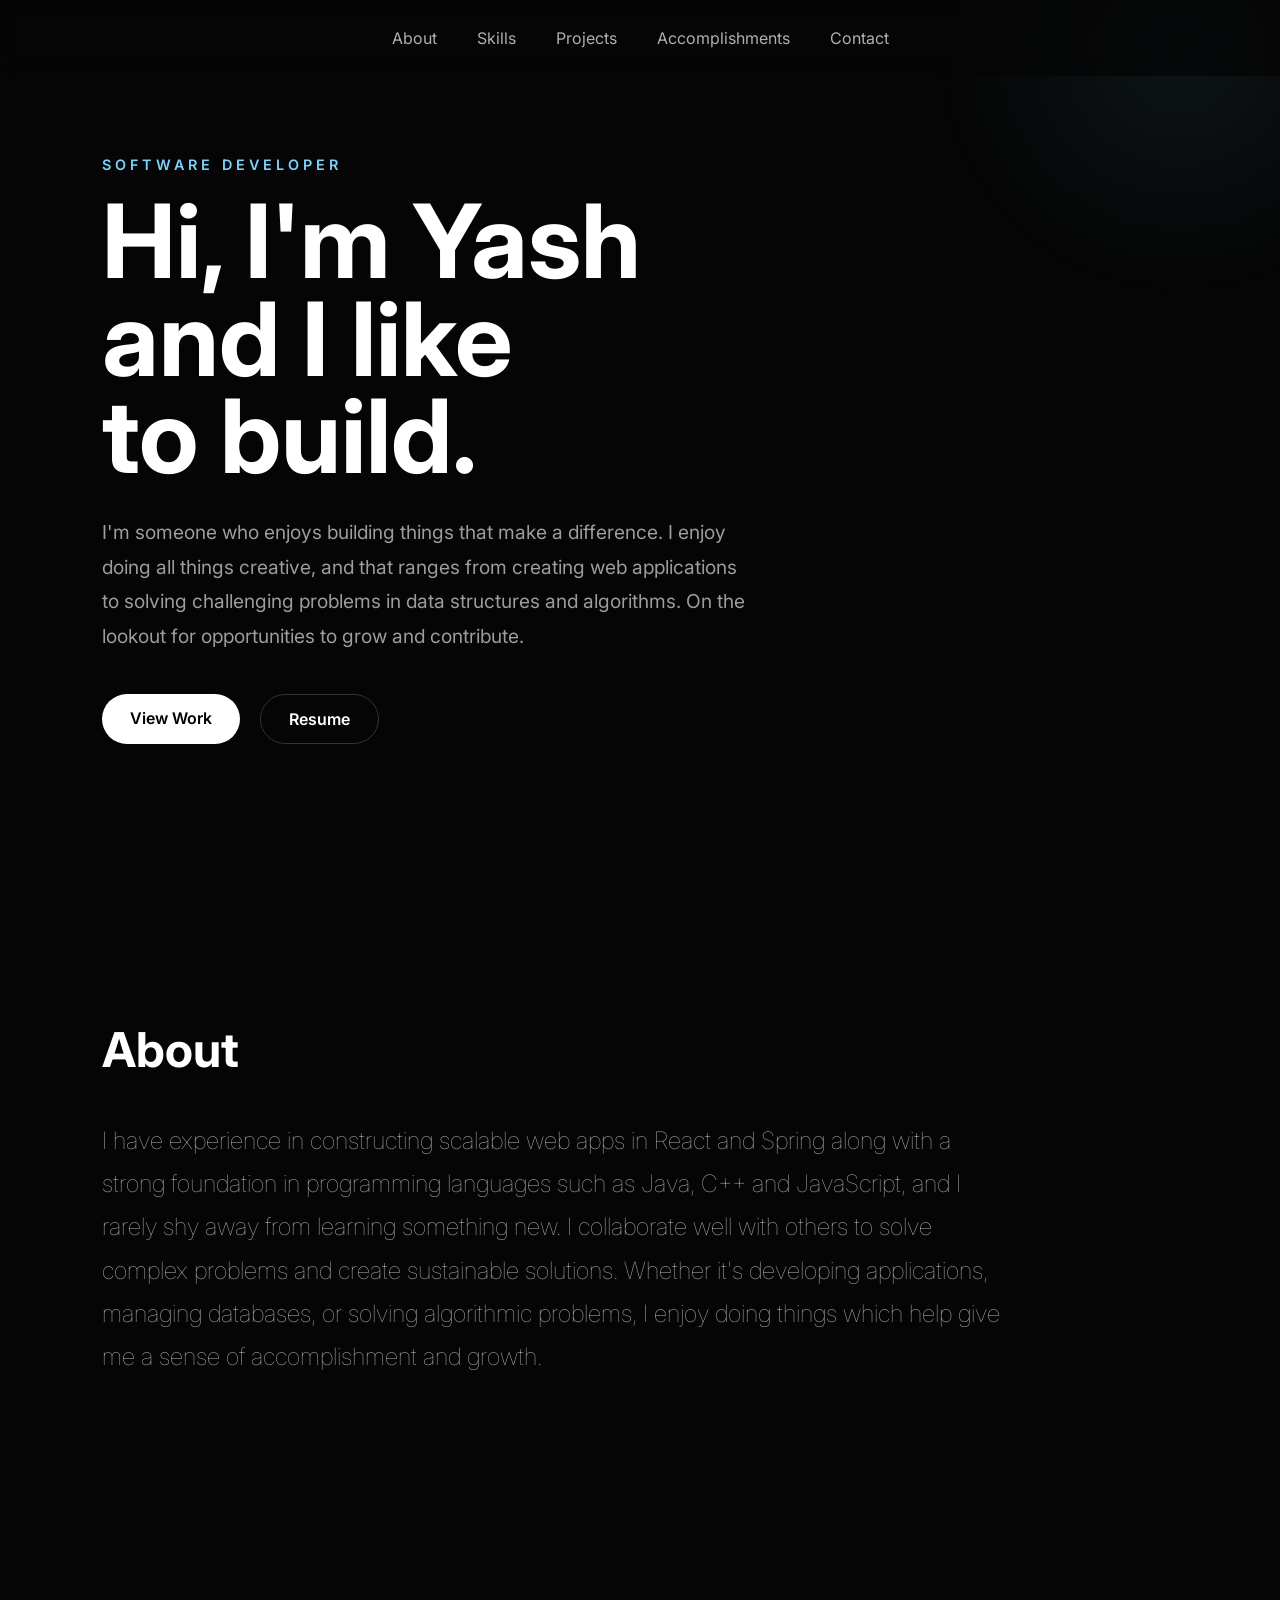
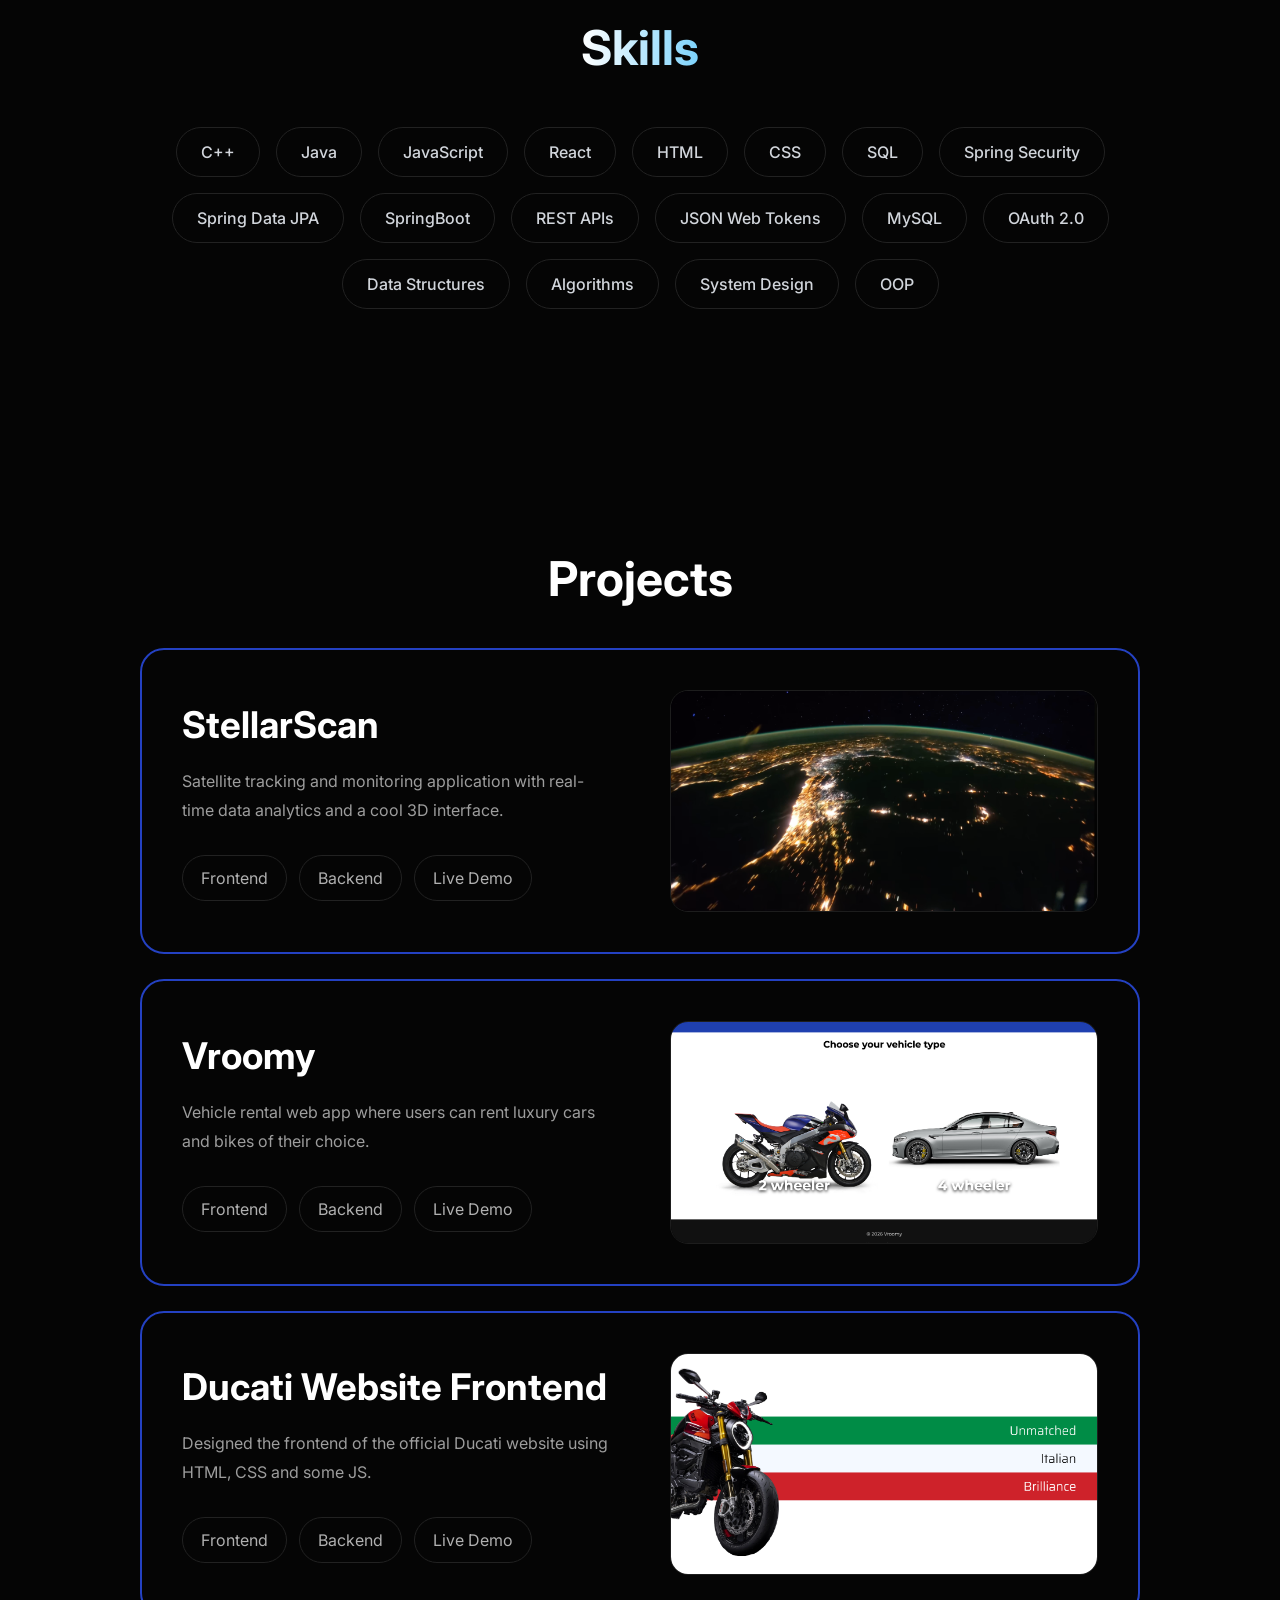
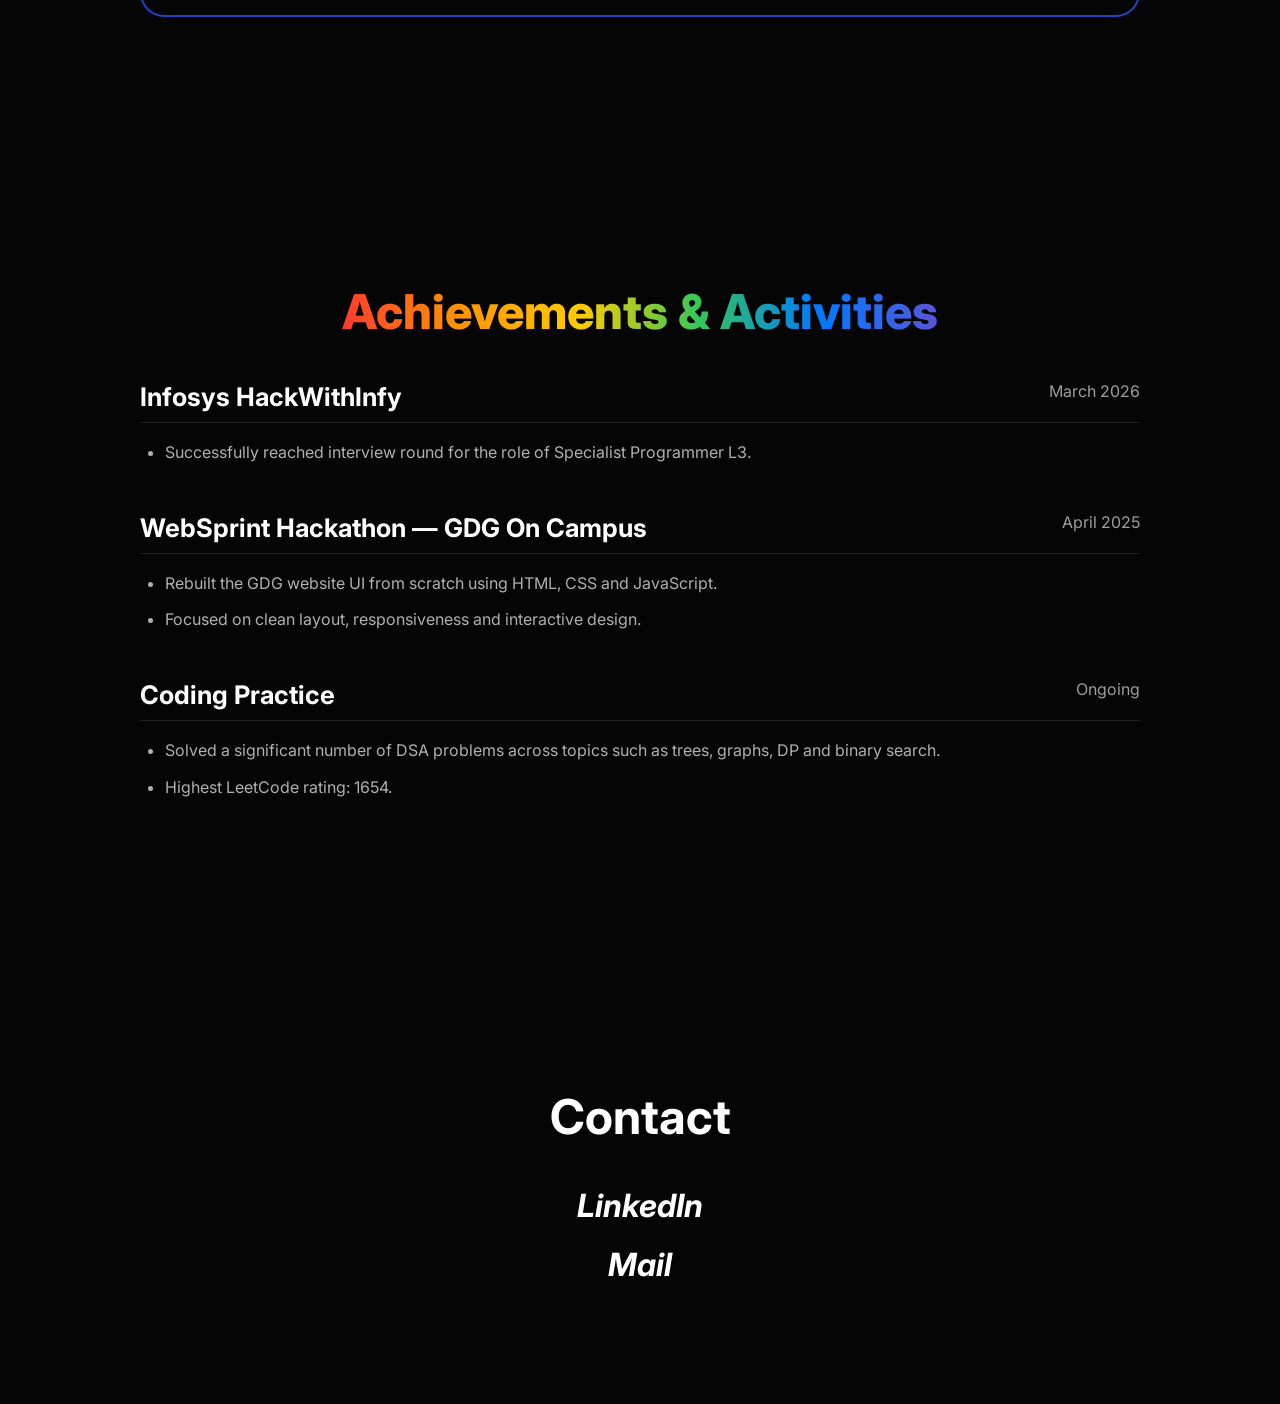
<file: index.html>
<!DOCTYPE html>
<html lang="en">

<head>
  <meta charset="UTF-8">
  <meta name="viewport" content="width=device-width, initial-scale=1.0">
  <title>Yash Udasi</title>

  <link rel="stylesheet" href="style.css">

  <link href="https://fonts.googleapis.com/css2?family=Inter:wght@300;400;500;600;700;800&display=swap"
    rel="stylesheet">
</head>

<body>

  <nav>
    <ul>
      <li><a href="#about">About</a></li>
      <li><a href="#skills">Skills</a></li>
      <li><a href="#work">Projects</a></li>
      <li><a href="#experience">Accomplishments</a></li>
      <li><a href="#contact">Contact</a></li>
    </ul>
  </nav>

  <section class="hero">

    <span class="eyebrow">SOFTWARE DEVELOPER</span>

    <h1>
      Hi, I'm Yash <br>
      and I like<br>
      to build.
    </h1>

    <p>
      I'm someone who enjoys building things that make a difference. I enjoy doing all things creative, and that ranges
      from creating web applications to solving challenging problems in
      data structures and algorithms. On the lookout for opportunities to grow and
      contribute.
    </p>

    <div class="hero-buttons">
      <a href="#work" class="btn">View Work</a>
      <a href="Yash_Udasi_Main_Resume copy.pdf" download class="btn secondary">
        Resume
      </a>
    </div>

  </section>

  <section id="about" class="section">

    <h2>About</h2>

    <p class="large-text">
      I have experience in constructing scalable web apps in React and Spring along with a strong foundation in
      programming languages such as Java, C++ and JavaScript, and I rarely shy away from learning something new.
      I collaborate well with others to solve complex problems and create sustainable solutions.
      Whether it's developing applications, managing databases, or solving algorithmic problems, I enjoy doing things which
      help give me a sense of accomplishment and growth. 
    </p>

  </section>

  <section id="skills" class="section centered-section">

    <h2>
        <span id="skillz">
            Skills
        </span>
    </h2>

    <div class="skills-grid">

        <div class="skill-card">C++</div>
        <div class="skill-card">Java</div>
        <div class="skill-card">JavaScript</div>
        <div class="skill-card">React</div>
        <div class="skill-card">HTML</div>
        <div class="skill-card">CSS</div>
        <div class="skill-card">SQL</div>
        <div class="skill-card">Spring Security</div>
        <div class="skill-card">Spring Data JPA</div>
        <div class="skill-card">SpringBoot</div>

        <div class="skill-card">REST APIs</div>
        <div class="skill-card">JSON Web Tokens</div>
        <div class="skill-card">MySQL</div>
        <div class="skill-card">OAuth 2.0</div>

        <div class="skill-card">Data Structures</div>
        <div class="skill-card">Algorithms</div>
        <div class="skill-card">System Design</div>
        <div class="skill-card">OOP</div>

    </div>

</section>

  <section id="work" class="section centered-section">

    <h2>Projects</h2>

    <div class="projects-wrapper">

      <div class="project-card">

        <div class="project-info">

          <h3>StellarScan</h3>

          <p>
            Satellite tracking and monitoring application with real-time data analytics and a
            cool 3D interface.
          </p>

          <div class="project-links">

            <a target="_blank" href="https://github.com/yashudasi2312/stellar_scan_yash">Frontend</a>
            <a target="_blank" href="https://github.com/yashudasi2312/stellarscan-intellij-backend1">Backend</a>
            <a target="_blank" href="https://stellerscan.netlify.app/">Live Demo</a>

          </div>

        </div>

        <div class="project-image">

          <img src="/stellaarrrr.png" alt="StellarScan">

        </div>

      </div>

      <div class="project-card">

        <div class="project-info">

          <h3>Vroomy</h3>

          <p>
            Vehicle rental web app where users can
            rent luxury cars and bikes of their choice.
          </p>

          <div class="project-links">

            <a target="_blank" href="https://github.com/yashudasi2312/vroomyFrontend">Frontend</a>
            <a target="_blank" href="https://github.com/yashudasi2312/vroomyBackend">Backend</a>
            <a target="_blank" href="https://vroomy.netlify.app/">Live Demo</a>

          </div>

        </div>

        <div class="project-image">

          <img src="/vroomy folio1.png" alt="Vroomy">

        </div>

      </div>

      <div class="project-card">

        <div class="project-info">

          <h3>Ducati Website Frontend</h3>

          <p>
            Designed the frontend of the official Ducati
            website using HTML, CSS and some JS.
          </p>

          <div class="project-links">

            <a target="_blank" href="https://github.com/yashudasi2312/ducatiweb">Frontend</a>
            <a target="_blank" href="#">Backend</a>
            <a target="_blank" href="https://just-seeing-if-this-works.netlify.app/">Live Demo</a>

          </div>

        </div>

        <div class="project-image">

          <img src="/ducfolio5.png" alt="AiOps Dashboard">

        </div>

      </div>
    </div>

  </section>

  <section id="experience" class="section centered-section">

    <h2>
      <span id="tobechanged">
        Achievements & Activities
      </span>
    </h2>

    <div class="activity-list">

      <div class="activity-item">

        <div class="activity-header">
          <h3>Infosys HackWithInfy</h3>
          <span>March 2026</span>
        </div>

        <ul>
          <li>Successfully reached interview round for the role of Specialist Programmer L3.</li>
        </ul>

      </div>


      <div class="activity-item">

        <div class="activity-header">
          <h3>WebSprint Hackathon — GDG On Campus</h3>
          <span>April 2025</span>
        </div>

        <ul>
          <li>Rebuilt the GDG website UI from scratch using HTML, CSS and JavaScript.</li>
          <li>Focused on clean layout, responsiveness and interactive design.</li>
        </ul>

      </div>


      <div class="activity-item">

        <div class="activity-header">
          <h3>Coding Practice</h3>
          <span>Ongoing</span>
        </div>

        <ul>
          <li>Solved a significant number of DSA problems across topics such as trees, graphs, DP and binary search.
          </li>
          <li>Highest LeetCode rating: 1654.</li>
        </ul>

      </div>

    </div>

  </section>

  <section id="contact" class="section centered-section">

    <h2>Contact</h2>

   
    <a target="_blank" href="https://www.linkedin.com/in/yash-udasi-a11167317/" class="contact-link">
      <i>

        LinkedIn
      </i>
    </a>
    <br>
    <br>

     <a href="mailto:yashudasi0926@gmail.com" class="contact-link">
      
      <i>

        Mail
      </i>
    </a>

  </section>

  <script src="script.js"></script>

</body>

</html>
</file>
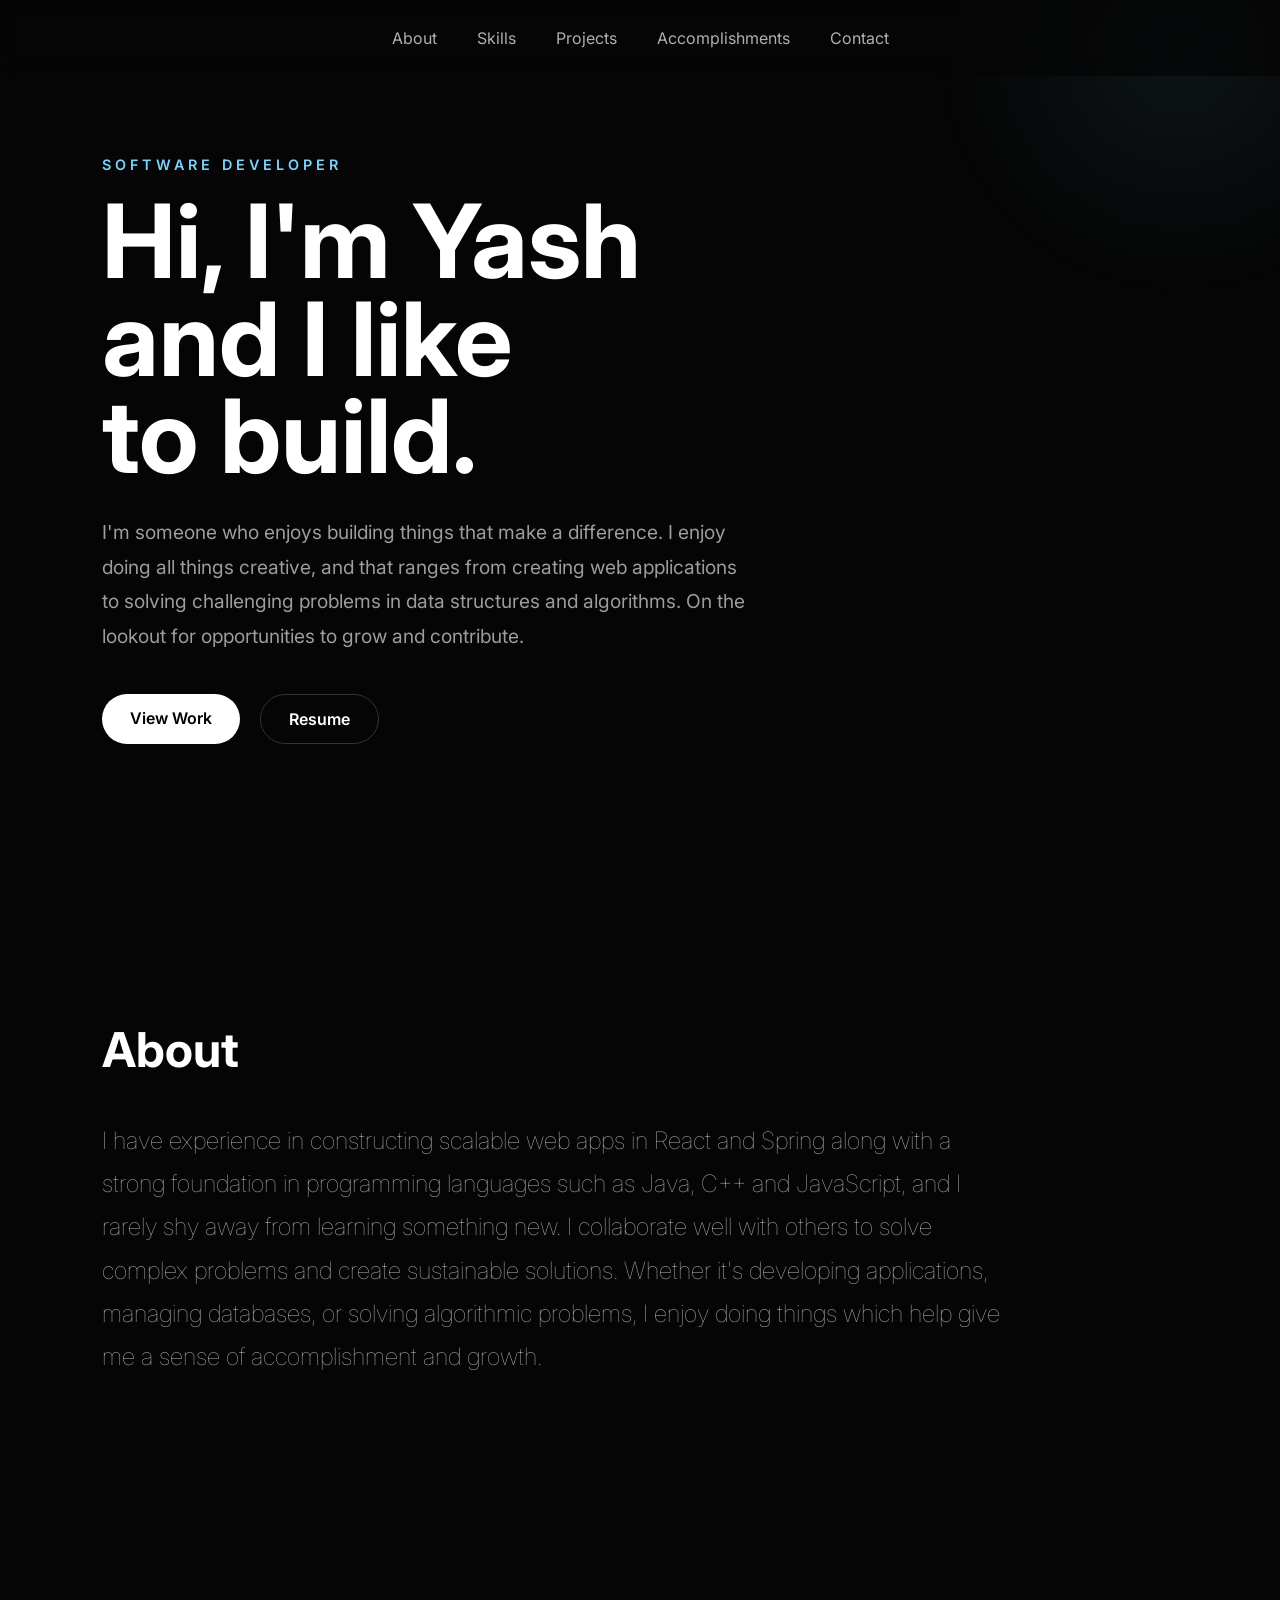
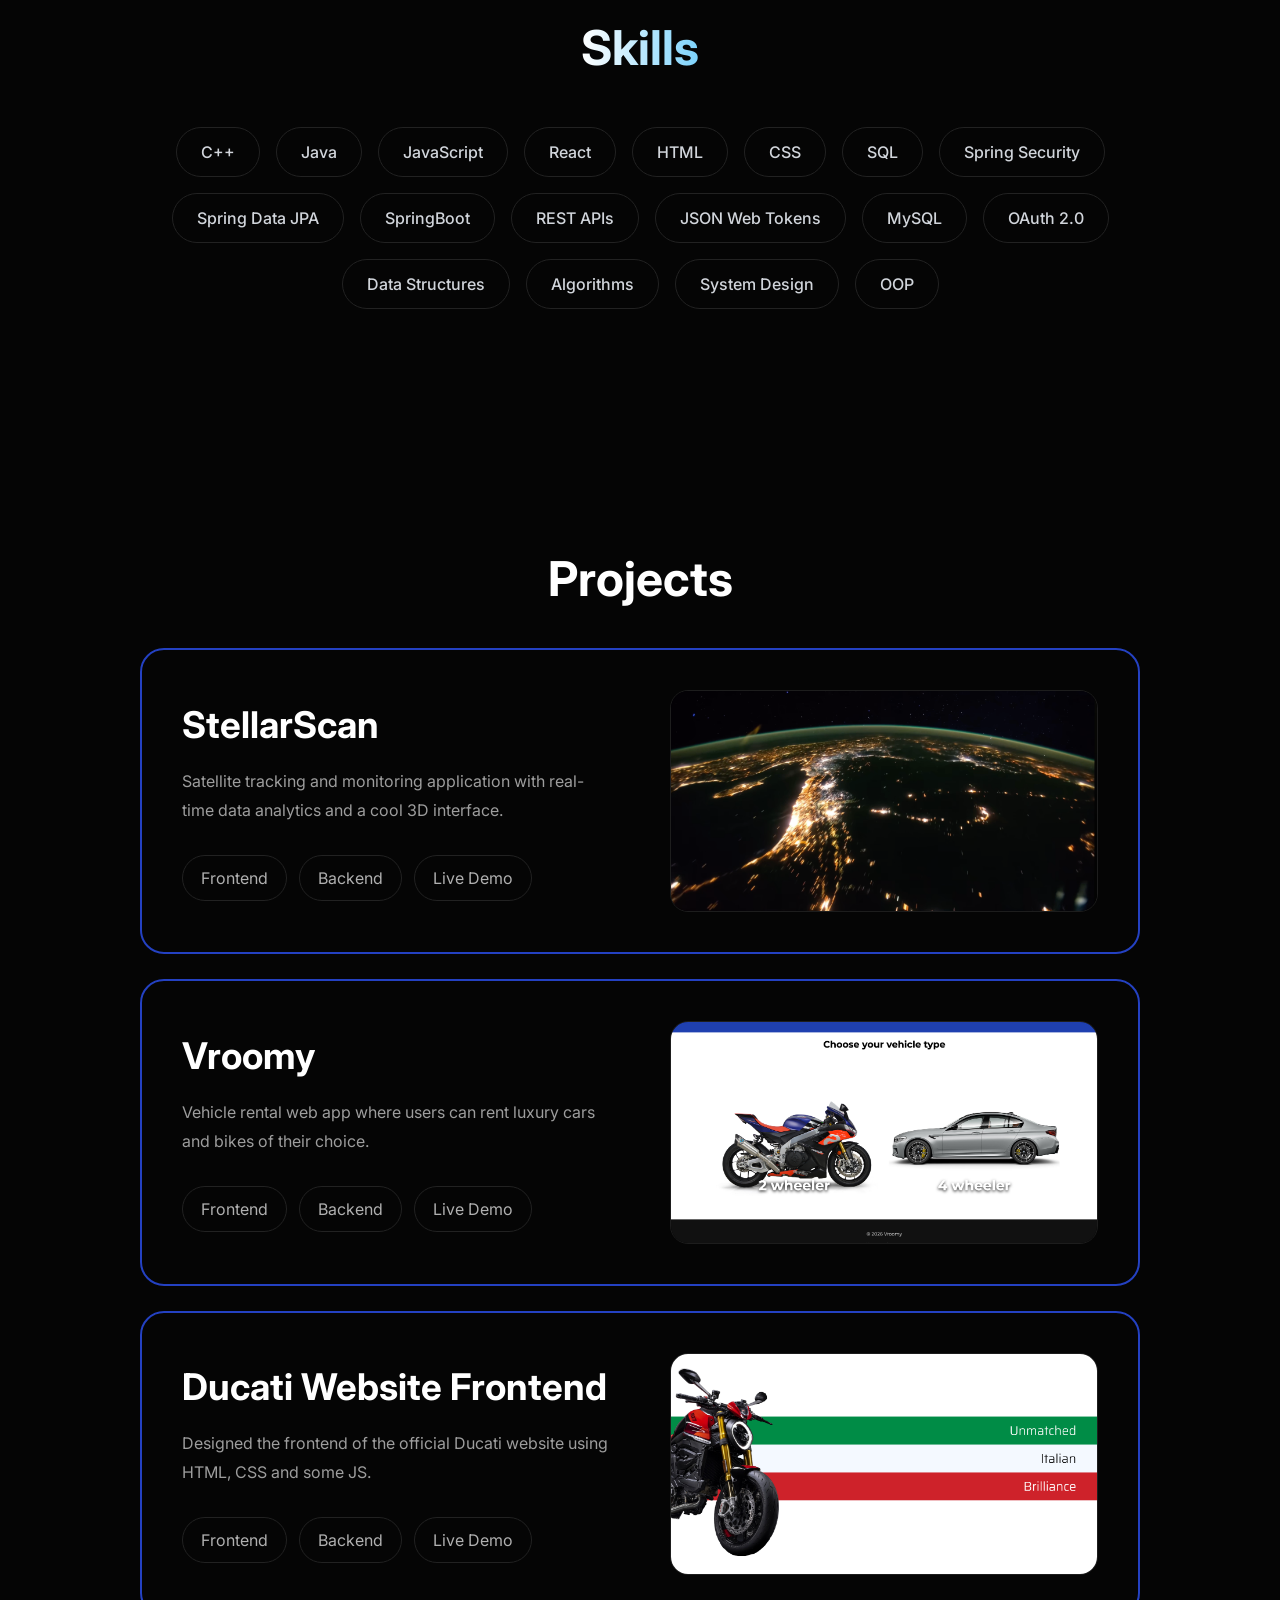
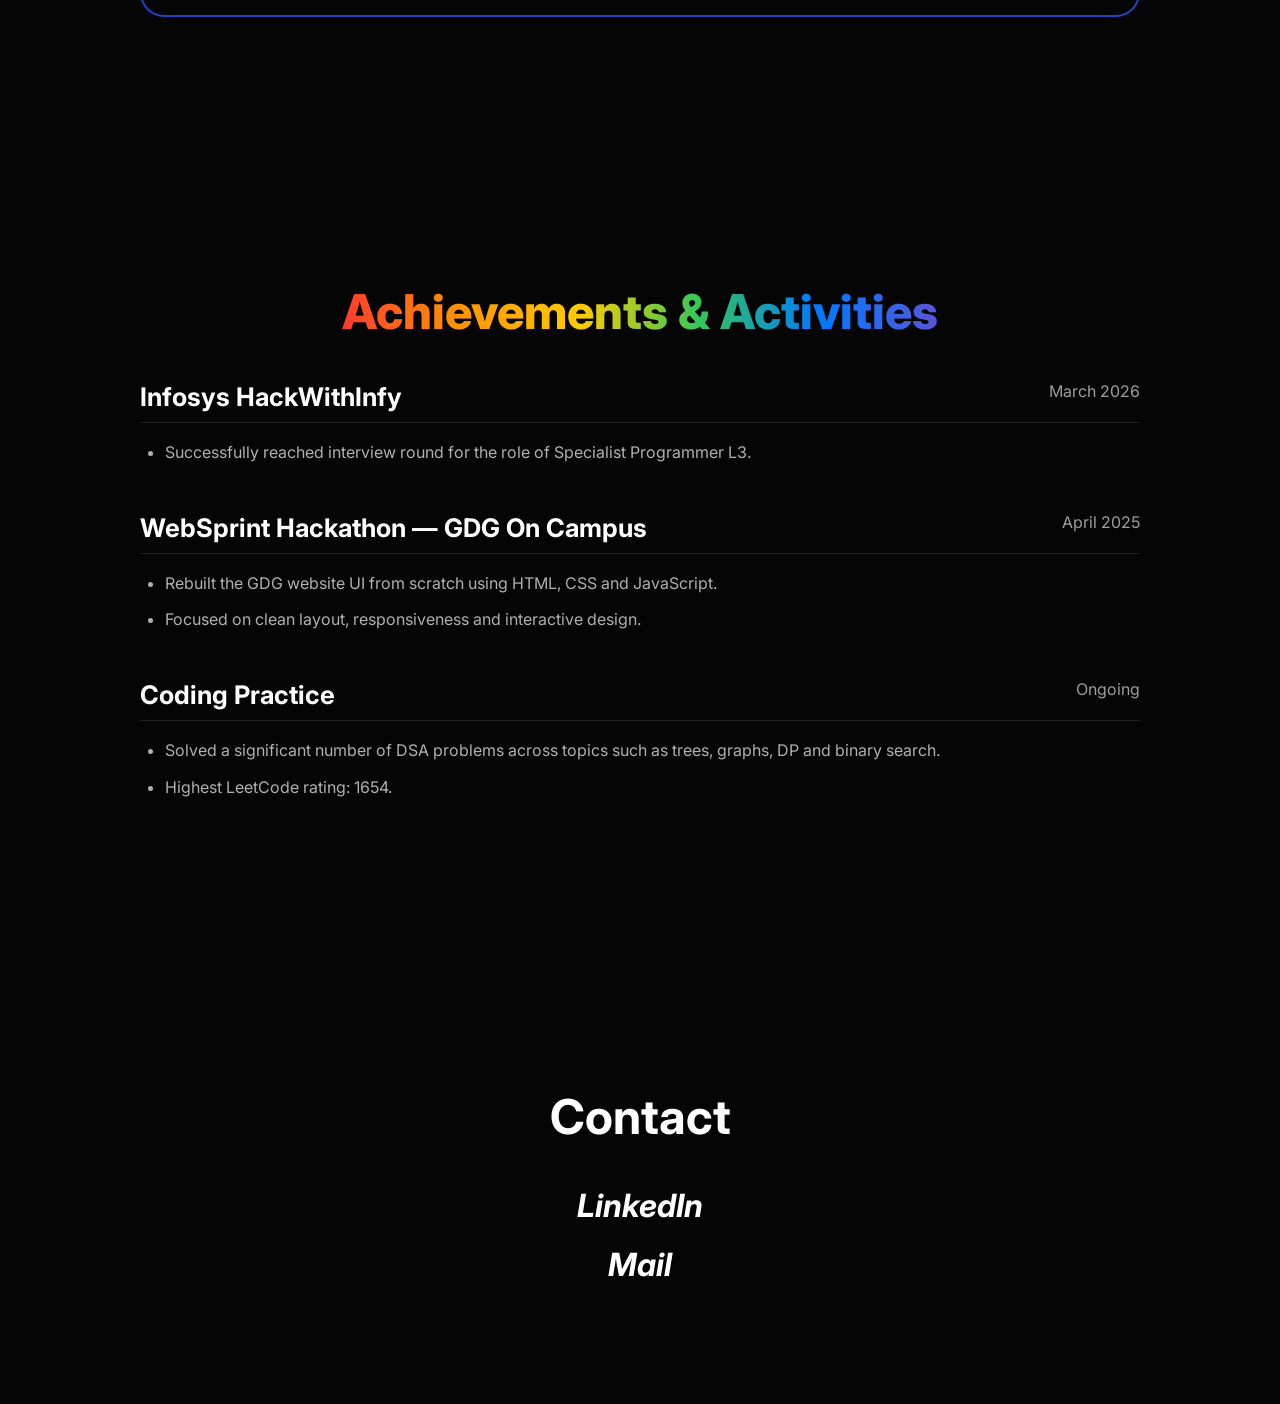
<file: main.html>
<!DOCTYPE html>
<html lang="en">

<head>
  <meta charset="UTF-8">
  <meta name="viewport" content="width=device-width, initial-scale=1.0">
  <title>Yash Udasi</title>

  <link rel="stylesheet" href="style.css">

  <link href="https://fonts.googleapis.com/css2?family=Inter:wght@300;400;500;600;700;800&display=swap"
    rel="stylesheet">
</head>

<body>

  <nav>
    <ul>
      <li><a href="#about">About</a></li>
      <li><a href="#skills">Skills</a></li>
      <li><a href="#work">Projects</a></li>
      <li><a href="#experience">Accomplishments</a></li>
      <li><a href="#contact">Contact</a></li>
    </ul>
  </nav>

  <section class="hero">

    <span class="eyebrow">SOFTWARE DEVELOPER</span>

    <h1>
      Hi, I'm Yash <br>
      and I like<br>
      to build.
    </h1>

    <p>
      I'm someone who enjoys building things that make a difference. I enjoy doing all things creative, and that ranges
      from creating web applications to solving challenging problems in
      data structures and algorithms. On the lookout for opportunities to grow and
      contribute.
    </p>

    <div class="hero-buttons">
      <a href="#work" class="btn">View Work</a>
      <a href="/Yash_Udasi_Main_Resume copy.pdf" download class="btn secondary">
        Resume
      </a>
    </div>

  </section>

  <section id="about" class="section">

    <h2>About</h2>

    <p class="large-text">
      I have experience in constructing scalable web apps in React and Spring along with a strong foundation in
      programming languages such as Java, C++ and JavaScript, and I rarely shy away from learning something new.
      I collaborate well with others to solve complex problems and create sustainable solutions.
      Whether it's developing applications, managing databases, or solving algorithmic problems, I enjoy doing things which
      help give me a sense of accomplishment and growth. 
    </p>

  </section>

  <section id="skills" class="section centered-section">

    <h2>
        <span id="skillz">
            Skills
        </span>
    </h2>

    <div class="skills-grid">

        <div class="skill-card">C++</div>
        <div class="skill-card">Java</div>
        <div class="skill-card">JavaScript</div>
        <div class="skill-card">React</div>
        <div class="skill-card">HTML</div>
        <div class="skill-card">CSS</div>
        <div class="skill-card">SQL</div>
        <div class="skill-card">Spring Security</div>
        <div class="skill-card">Spring Data JPA</div>
        <div class="skill-card">SpringBoot</div>

        <div class="skill-card">REST APIs</div>
        <div class="skill-card">JSON Web Tokens</div>
        <div class="skill-card">MySQL</div>
        <div class="skill-card">OAuth 2.0</div>

        <div class="skill-card">Data Structures</div>
        <div class="skill-card">Algorithms</div>
        <div class="skill-card">System Design</div>
        <div class="skill-card">OOP</div>

    </div>

</section>

  <section id="work" class="section centered-section">

    <h2>Projects</h2>

    <div class="projects-wrapper">

      <div class="project-card">

        <div class="project-info">

          <h3>StellarScan</h3>

          <p>
            Satellite tracking and monitoring application with real-time data analytics and a
            cool 3D interface.
          </p>

          <div class="project-links">

            <a target="_blank" href="https://github.com/yashudasi2312/stellar_scan_yash">Frontend</a>
            <a target="_blank" href="https://github.com/yashudasi2312/stellarscan-intellij-backend1">Backend</a>
            <a target="_blank" href="https://stellerscan.netlify.app/">Live Demo</a>

          </div>

        </div>

        <div class="project-image">

          <img src="/stellaarrrr.png" alt="StellarScan">

        </div>

      </div>

      <div class="project-card">

        <div class="project-info">

          <h3>Vroomy</h3>

          <p>
            Vehicle rental web app where users can
            rent luxury cars and bikes of their choice.
          </p>

          <div class="project-links">

            <a target="_blank" href="https://github.com/yashudasi2312/vroomyFrontend">Frontend</a>
            <a target="_blank" href="https://github.com/yashudasi2312/vroomyBackend">Backend</a>
            <a target="_blank" href="https://vroomy.netlify.app/">Live Demo</a>

          </div>

        </div>

        <div class="project-image">

          <img src="/vroomy folio1.png" alt="Vroomy">

        </div>

      </div>

      <div class="project-card">

        <div class="project-info">

          <h3>Ducati Website Frontend</h3>

          <p>
            Designed the frontend of the official Ducati
            website using HTML, CSS and some JS.
          </p>

          <div class="project-links">

            <a target="_blank" href="https://github.com/yashudasi2312/ducatiweb">Frontend</a>
            <a target="_blank" href="#">Backend</a>
            <a target="_blank" href="https://just-seeing-if-this-works.netlify.app/">Live Demo</a>

          </div>

        </div>

        <div class="project-image">

          <img src="/ducfolio5.png" alt="AiOps Dashboard">

        </div>

      </div>
    </div>

  </section>

  <section id="experience" class="section centered-section">

    <h2>
      <span id="tobechanged">
        Achievements & Activities
      </span>
    </h2>

    <div class="activity-list">

      <div class="activity-item">

        <div class="activity-header">
          <h3>Infosys HackWithInfy</h3>
          <span>March 2026</span>
        </div>

        <ul>
          <li>Successfully reached interview round for the role of Specialist Programmer L3.</li>
        </ul>

      </div>


      <div class="activity-item">

        <div class="activity-header">
          <h3>WebSprint Hackathon — GDG On Campus</h3>
          <span>April 2025</span>
        </div>

        <ul>
          <li>Rebuilt the GDG website UI from scratch using HTML, CSS and JavaScript.</li>
          <li>Focused on clean layout, responsiveness and interactive design.</li>
        </ul>

      </div>


      <div class="activity-item">

        <div class="activity-header">
          <h3>Coding Practice</h3>
          <span>Ongoing</span>
        </div>

        <ul>
          <li>Solved a significant number of DSA problems across topics such as trees, graphs, DP and binary search.
          </li>
          <li>Highest LeetCode rating: 1654.</li>
        </ul>

      </div>

    </div>

  </section>

  <section id="contact" class="section centered-section">

    <h2>Contact</h2>

   
    <a target="_blank" href="https://www.linkedin.com/in/yash-udasi-a11167317/" class="contact-link">
      <i>

        LinkedIn
      </i>
    </a>
    <br>
    <br>

     <a href="mailto:yashudasi0926@gmail.com" class="contact-link">
      
      <i>

        Mail
      </i>
    </a>

  </section>

  <script src="script.js"></script>

</body>

</html>
</file>
<file: style.css>
:root{
    --accent:#7dd3fc;
}

*{
    margin:0;
    padding:0;
    box-sizing:border-box;
}

html{
    scroll-behavior:smooth;
}

body{
    font-family:'Inter',sans-serif;
    background:#050505;
    color:white;
    position:relative;
}

body::before{
    content:"";
    position:fixed;

    width:500px;
    height:500px;

    border-radius:50%;

    background:
    radial-gradient(
        circle,
        rgba(125,211,252,.08),
        transparent 70%
    );

    top:-200px;
    right:-150px;

    pointer-events:none;
    z-index:-1;
}

nav{
    position:fixed;
    top:0;
    width:100%;
    padding:28px 8%;
    display:flex;
    justify-content:center;
    align-items:center;
    background:rgba(5,5,5,.8);
    backdrop-filter:blur(12px);
    z-index:100;
}

nav ul{
    display:flex;
    gap:40px;
    list-style:none;
}

nav a{
    text-decoration:none;
    color:#b0b0b0;
    transition:.3s;
}

nav a:hover{
    color:var(--accent);
}

.hero{
    min-height:100vh;
    display:flex;
    flex-direction:column;
    justify-content:center;
    padding:0 8%;
}

.eyebrow{
    color:var(--accent);
    letter-spacing:4px;
    margin-bottom:20px;
    font-size:.9rem;
    font-weight:600;
}

.hero h1{
    font-size:clamp(4rem,8vw,8rem);
    line-height:.95;
    max-width:1000px;
}

.hero p{
    margin-top:30px;
    max-width:650px;
    color:#9d9d9d;
    font-size:1.2rem;
    line-height:1.8;
}

.hero-buttons{
    display:flex;
    gap:20px;
    margin-top:40px;
}

.btn{
    text-decoration:none;
    color:black;
    background:white;
    padding:14px 28px;
    border-radius:999px;
    font-weight:600;
    transition:.3s;
}

.btn:hover{
    transform:translateY(-2px);
}

.secondary{
    background:transparent;
    color:white;
    border:1px solid #333;
}

.section{
    padding:120px 8%;
}

.section h2{
    font-size:3rem;
    margin-bottom:40px;
}

.large-text{
    max-width:900px;
    font-weight:100;
    font-size:1.5rem;
    line-height:1.8;
    color:#b0b0b0;
}

.centered-section{
    text-align:center;
}

.skills-grid{
    max-width:1000px;

    margin:50px auto 0;

    display:flex;
    flex-wrap:wrap;
    justify-content:center;

    gap:16px;
}

.skill-card{
    padding:14px 24px;

    border:1px solid #222;
    border-radius:999px;

    color:#d1d5db;

    font-size:1rem;
    font-weight:500;

    transition:.3s;

    cursor:default;
}

.skill-card:hover{
    transform:translateY(-3px);

    border-color:var(--accent);

    color:white;

    box-shadow:
        0 0 20px rgba(125,211,252,.15);
}

#skillz{
     background:linear-gradient(
        90deg,
        #ffffff,
        #7dd3fc
    );

    -webkit-background-clip:text;
    -webkit-text-fill-color:transparent;

    background-clip:text;
}

.projects-wrapper{
    max-width:1000px;
    margin:auto;
}

.project-card{
    display:flex;
    align-items:center;
    justify-content:space-between;

    gap:60px;

    padding:40px;

    border:2px solid rgb(36, 65, 194);
    border-radius:24px;

    margin-bottom:25px;

    transition:.3s;

    max-width:1200px;
    margin-left:auto;
    margin-right:auto;
}

.project-card:hover{
    border-color:var(--accent);
    /* transform:translateY(-4px); */
}

.project-info{
    flex:1;
    text-align:left;
}

.project-info h3{
    font-size:2.3rem;
    margin-bottom:20px;
}

.project-info p{
    color:#9d9d9d;
    line-height:1.8;
    margin-bottom:30px;
    max-width:600px;
}

.project-links{
    display:flex;
    gap:12px;
    flex-wrap:wrap;
}

.project-links a{
    text-decoration:none;
    color:#b0b0b0;

    padding:12px 18px;

    border:1px solid #222;
    border-radius:999px;

    transition:.3s;
}

.project-links a:hover{
    color:var(--accent);
    border-color:var(--accent);
}

.project-image{
    flex:1;

    display:flex;
    justify-content:center;
    align-items:center;
}

.project-image img{
    width:100%;
    max-width:520px;

    border-radius:18px;

    border:1px solid #1d1d1d;

    object-fit:cover;

    transition:.3s;
}

.project-card:hover .project-image img{
    transform:scale(1.02);
}

.activity-list{
    max-width:1000px;
    margin:auto;
    text-align:left;
}

.activity-item{
    margin-bottom:45px;
}

.activity-header{
    display:flex;
    justify-content:space-between;
    align-items:flex-start;

    border-bottom:1px solid #222;
    padding-bottom:10px;
    margin-bottom:15px;
}

.activity-header h3{
    font-size:1.6rem;
}

.activity-header span{
    color:#9d9d9d;
    white-space:nowrap;
}

.activity-item ul{
    padding-left:25px;
}

.activity-item li{
    color:#b0b0b0;
    line-height:1.8;
    margin-bottom:8px;
}

@media(max-width:768px){

    .activity-header{
        flex-direction:column;
        gap:8px;
    }

}


@media(max-width:900px){

    .project-card{
        flex-direction:column;
        gap:30px;
        text-align:left;
    }

    .project-image{
        width:100%;
    }

    .project-image img{
        max-width:100%;
    }

    .project-info h3{
        font-size:1.8rem;
    }
}


.timeline-item{
    max-width:500px;
    margin:auto;
    border-left:2px solid var(--accent);
    padding-left:25px;
    text-align:left;
}

.timeline-item h3{
    margin-bottom:8px;
}

.timeline-item p{
    color:#9d9d9d;
}

.contact-text{
    font-size:1.4rem;
    margin-bottom:20px;
    color:#b0b0b0;
}

.contact-link{
    color:white;
    text-decoration:none;
    font-size:2rem;
    font-weight:700;
    transition:.3s;
}

.contact-link:hover{
    color:var(--accent);
}

#tobechanged{
    background:linear-gradient(
        90deg,
        #ff3b30,
        #ff9500,
        #ffcc00,
        #34c759,
        #007aff,
        #5856d6
    );

    -webkit-background-clip:text;
    -webkit-text-fill-color:transparent;
    background-clip:text;
    text-align:center;

    font-weight:800;
}

#intro1{
    font-weight:100;
}

@media(max-width:768px){

    nav ul{
        gap:20px;
    }

    .project-card{
        flex-direction:column;
        gap:20px;
    }

    .hero h1{
        font-size:4rem;
    }

    .large-text{
        font-size:1.2rem;
    }
}
</file>
